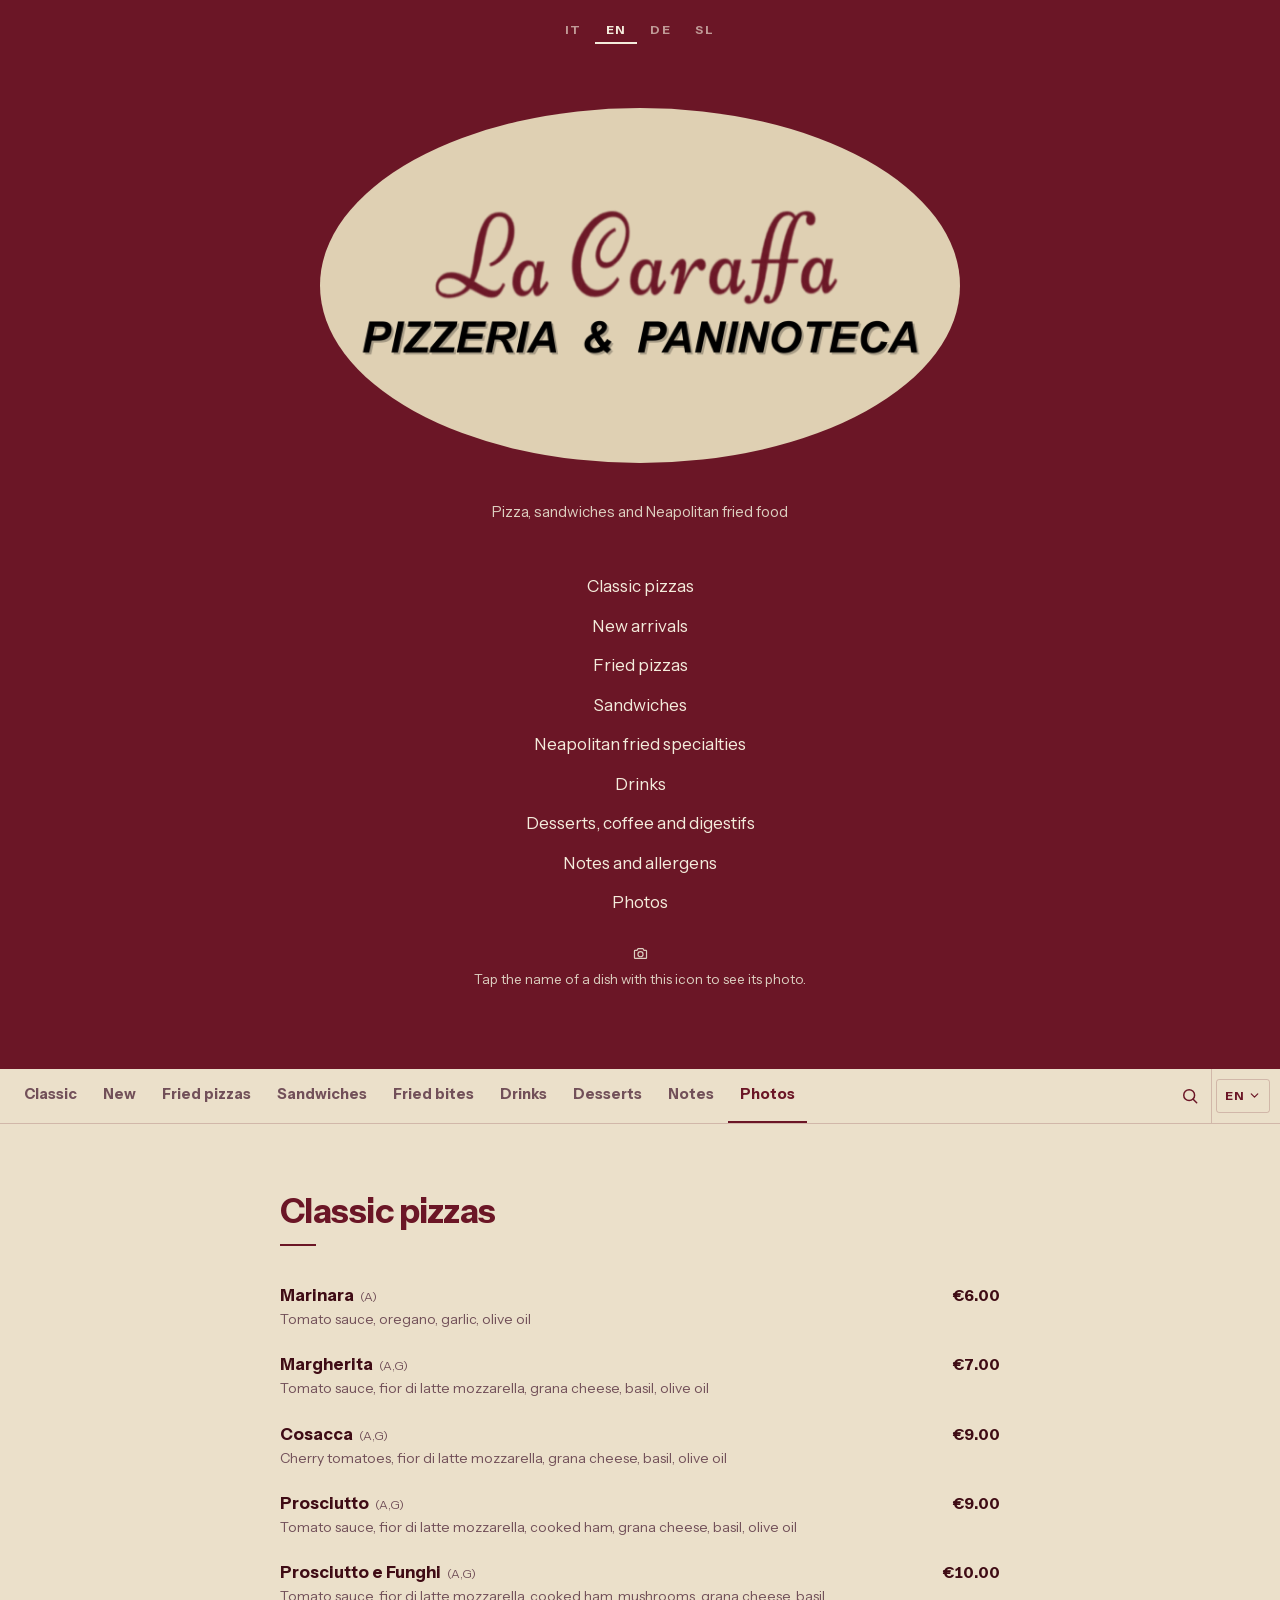
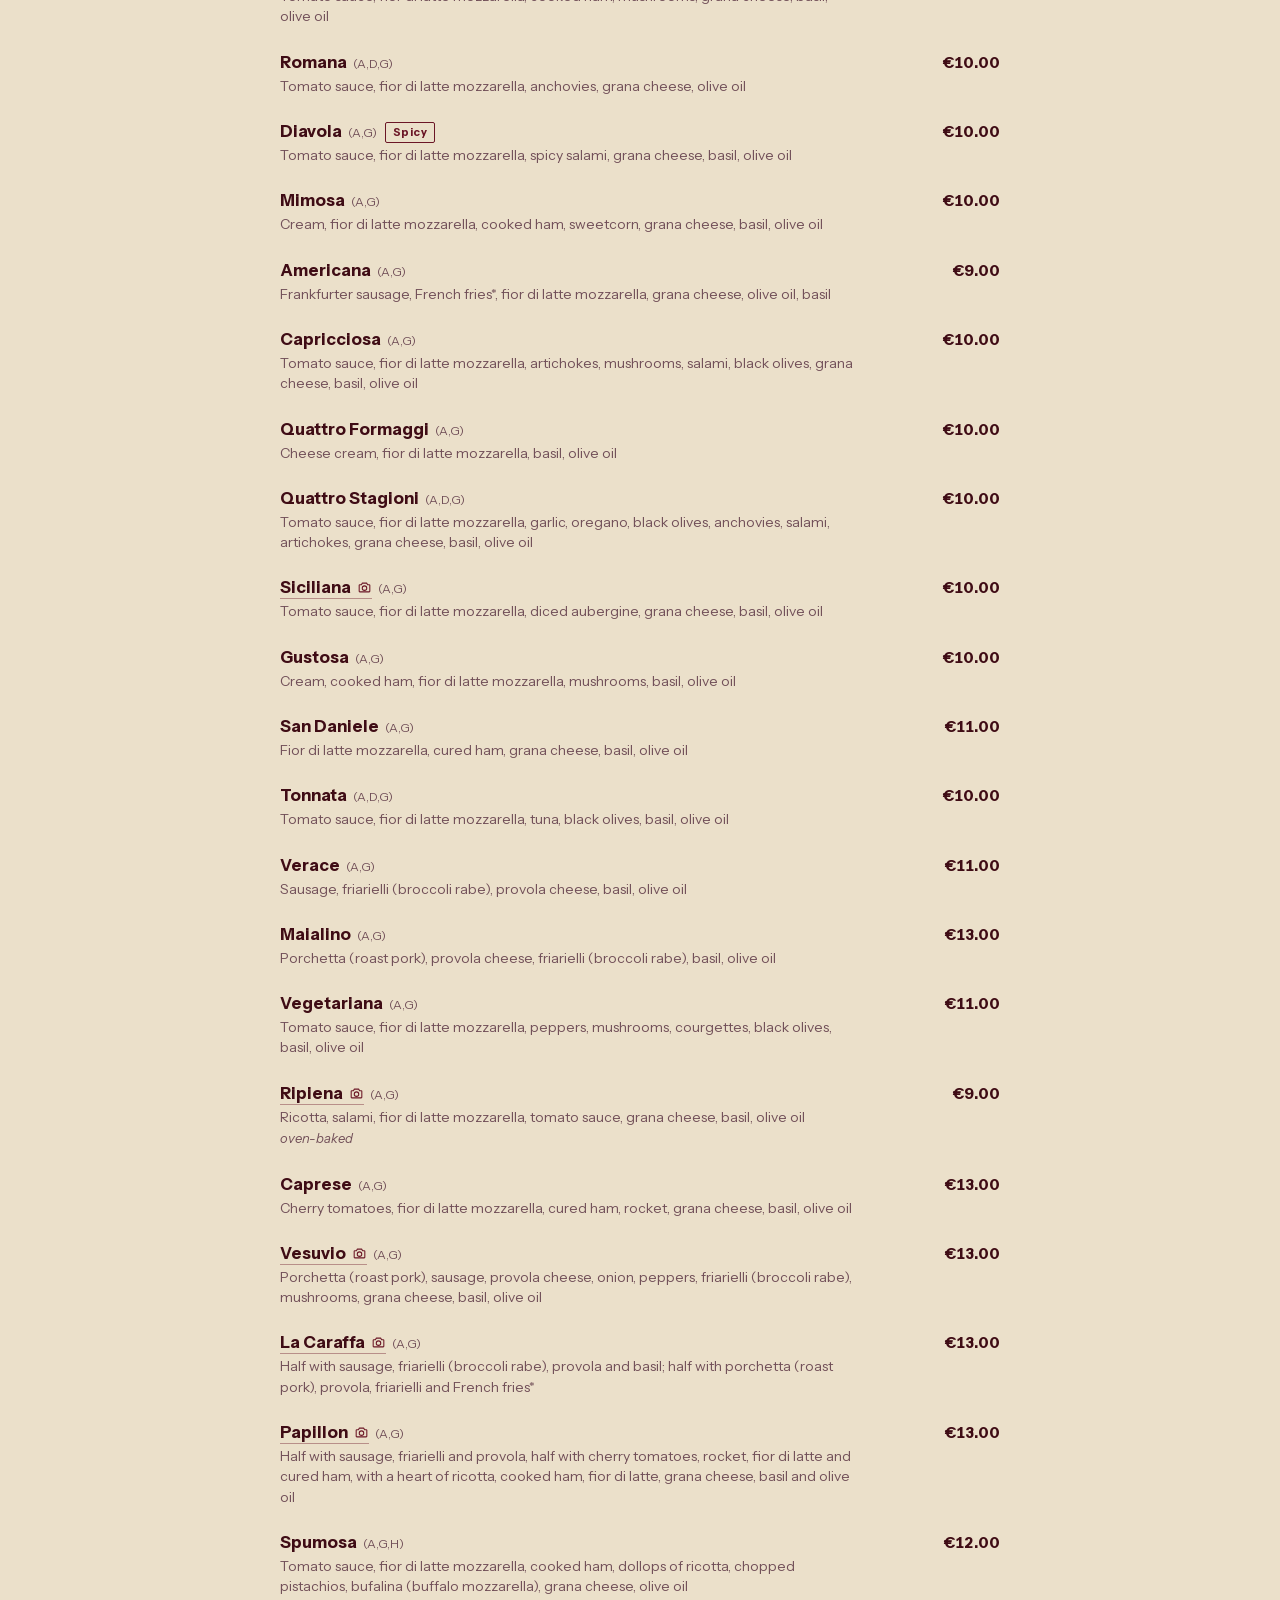
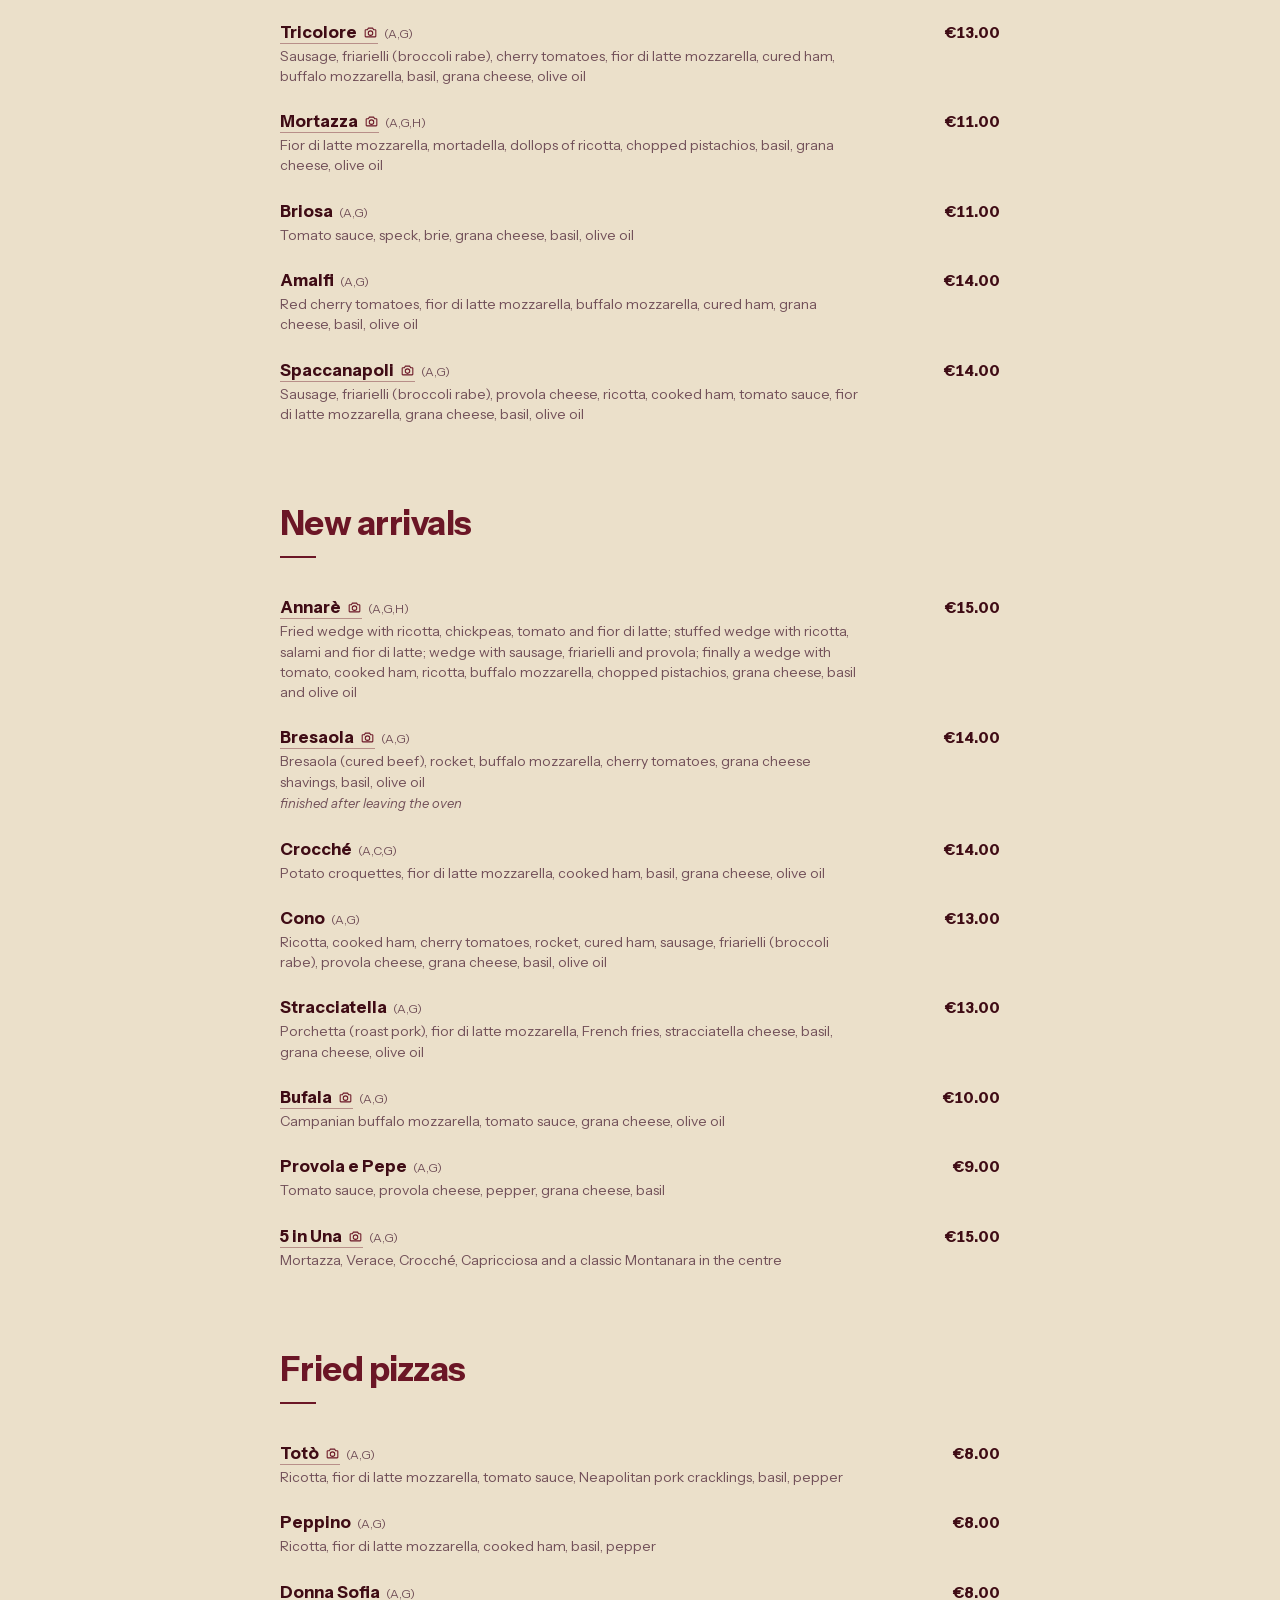
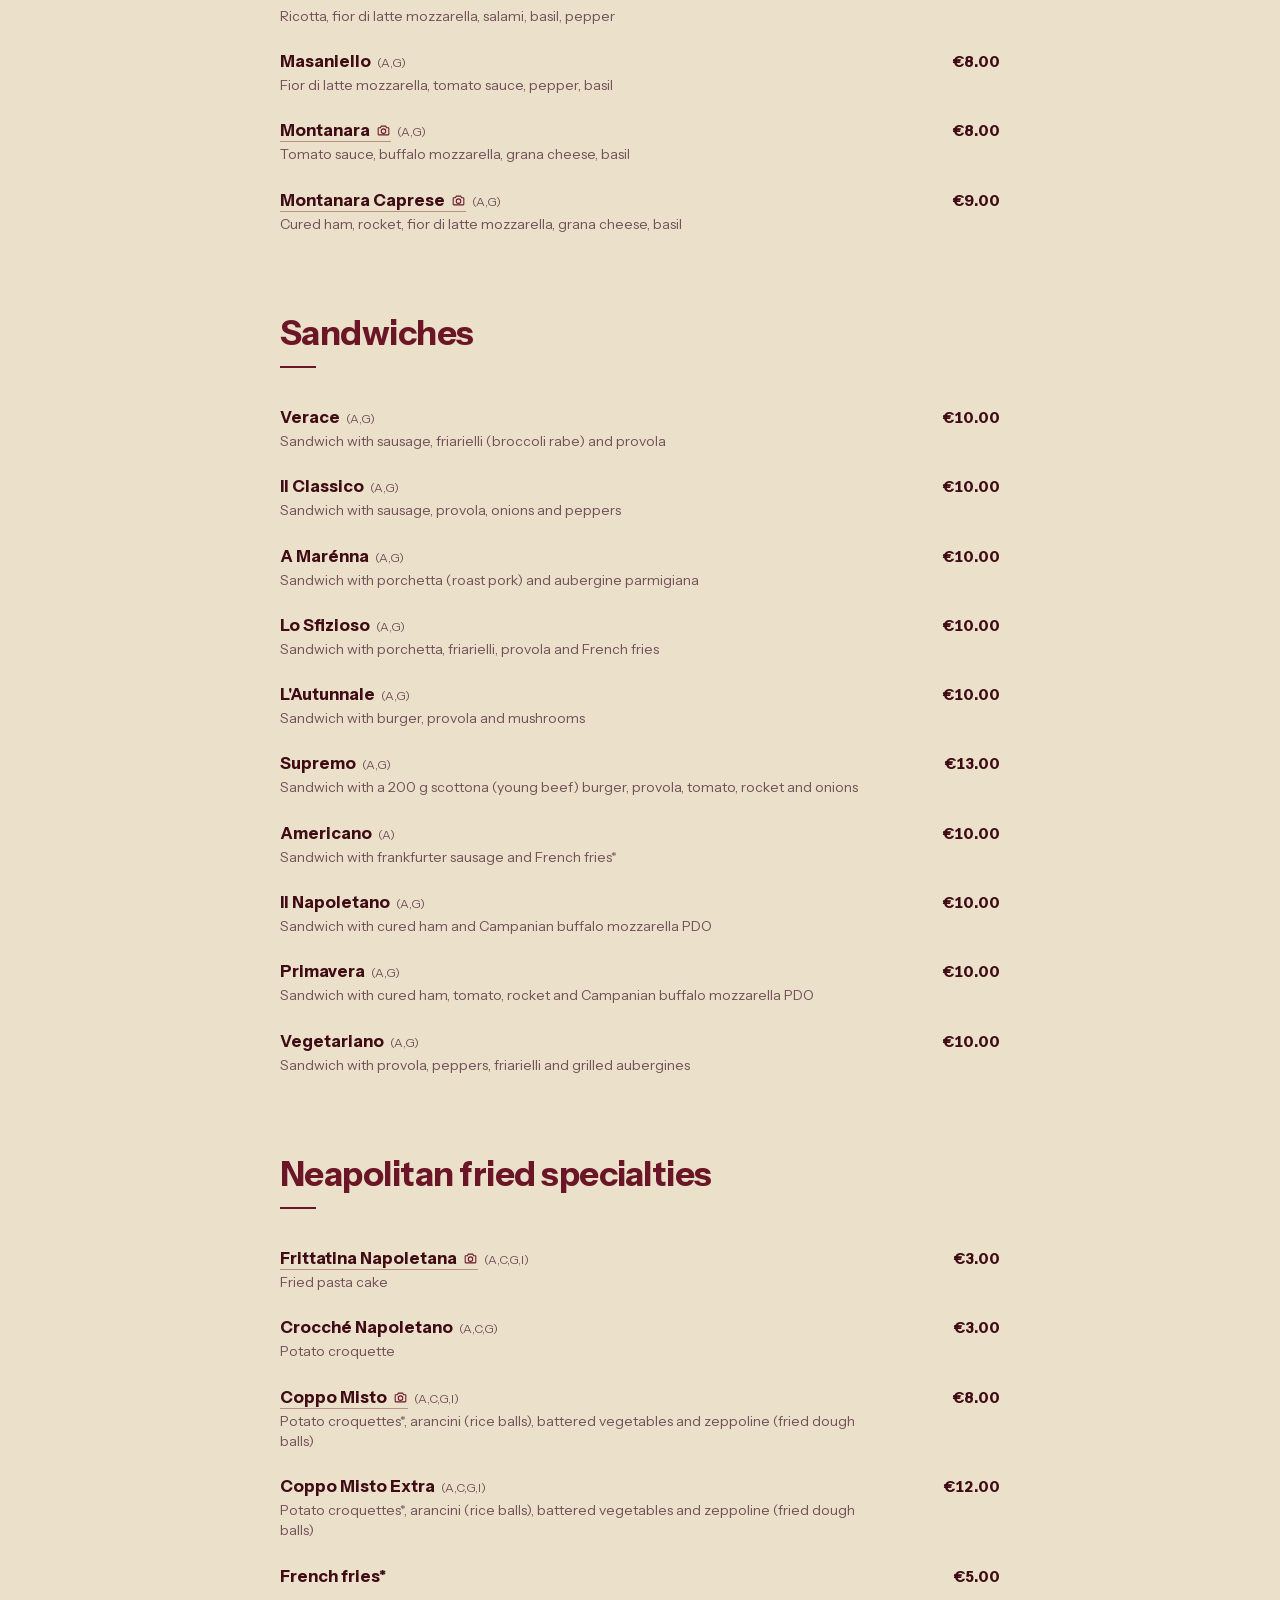
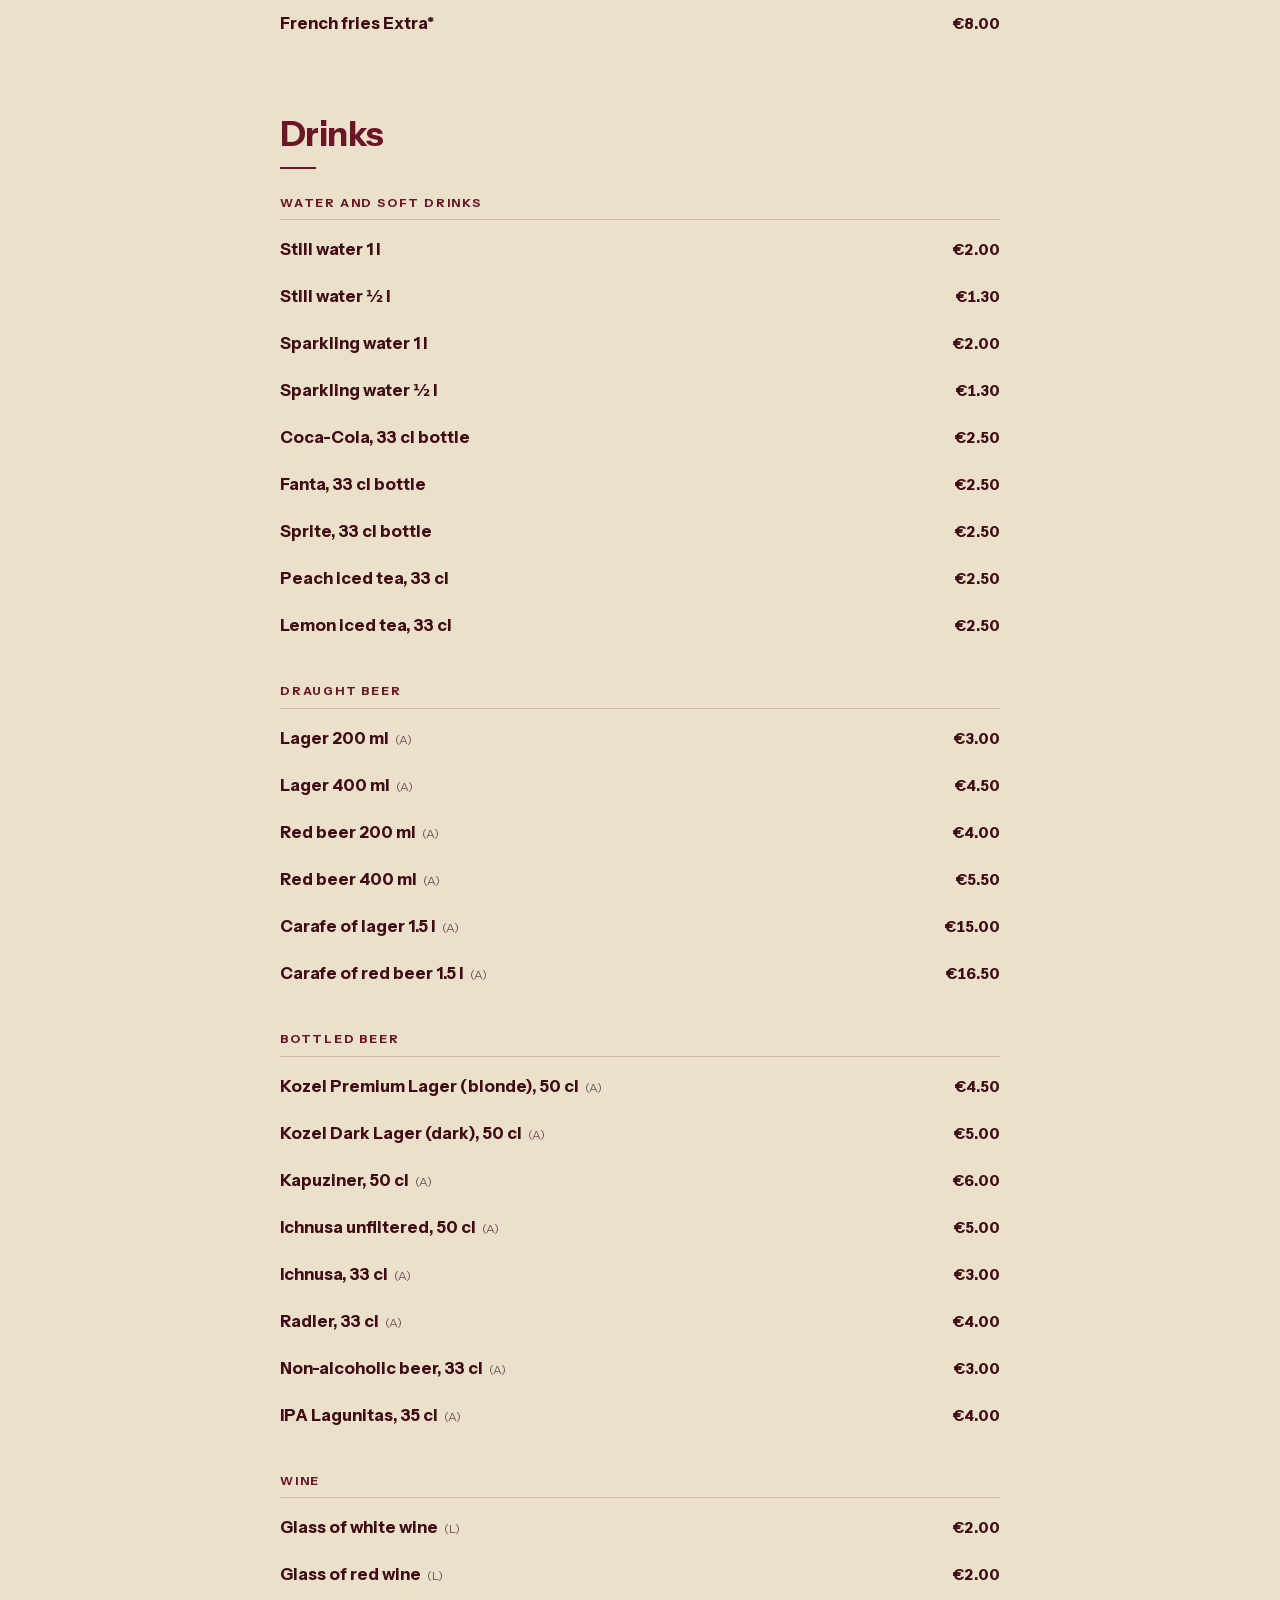
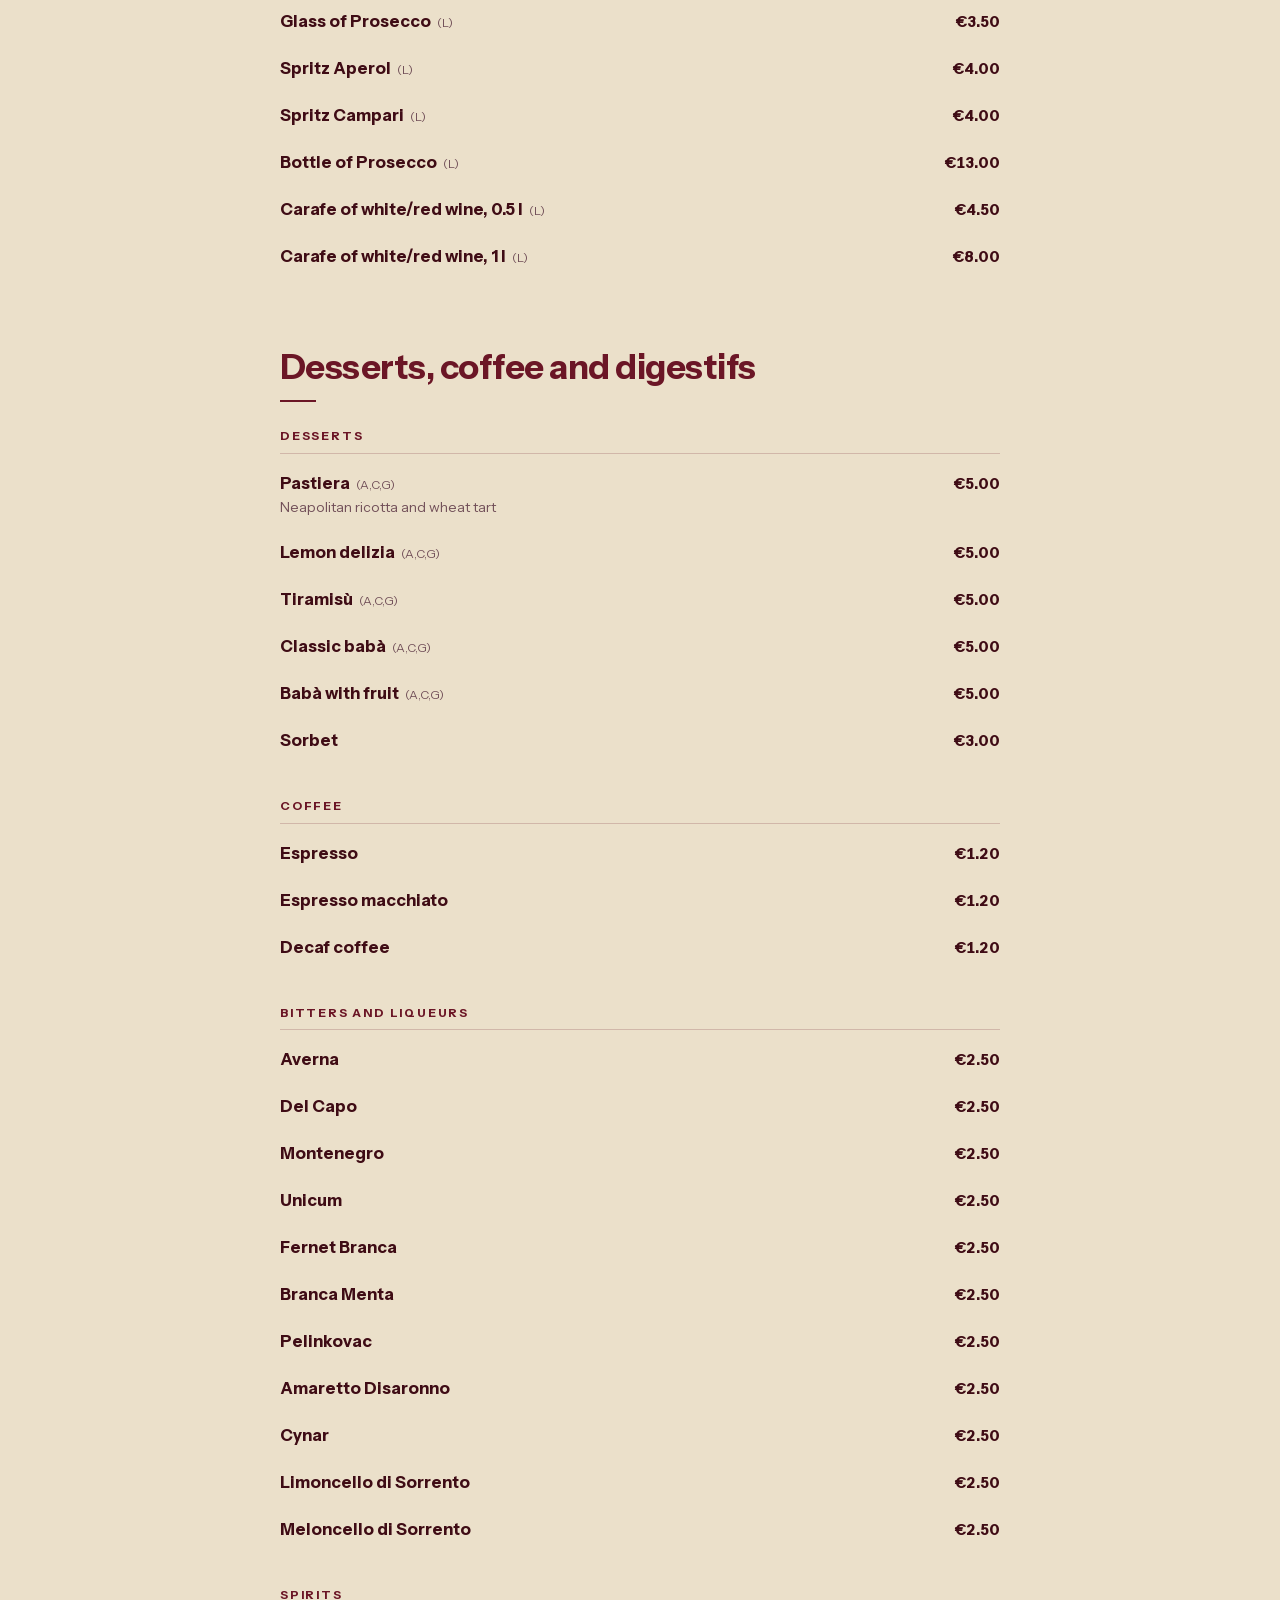
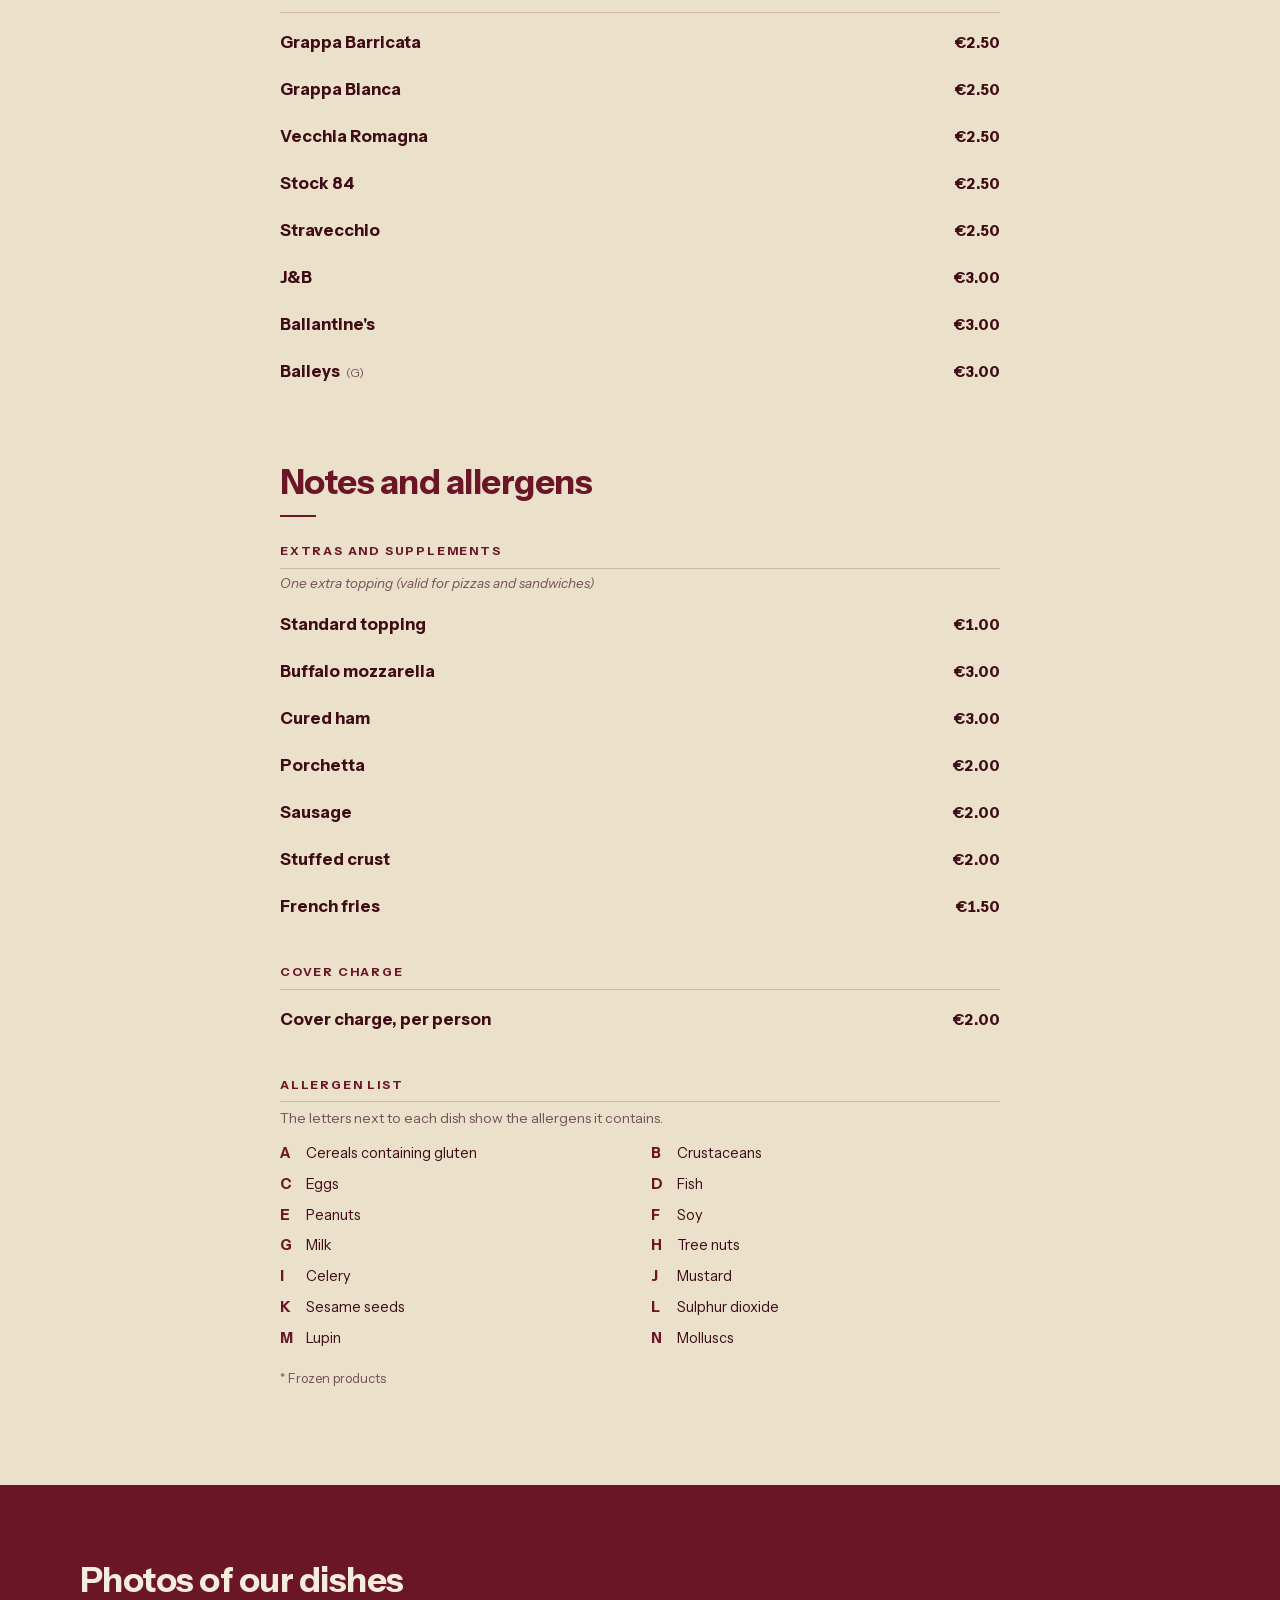
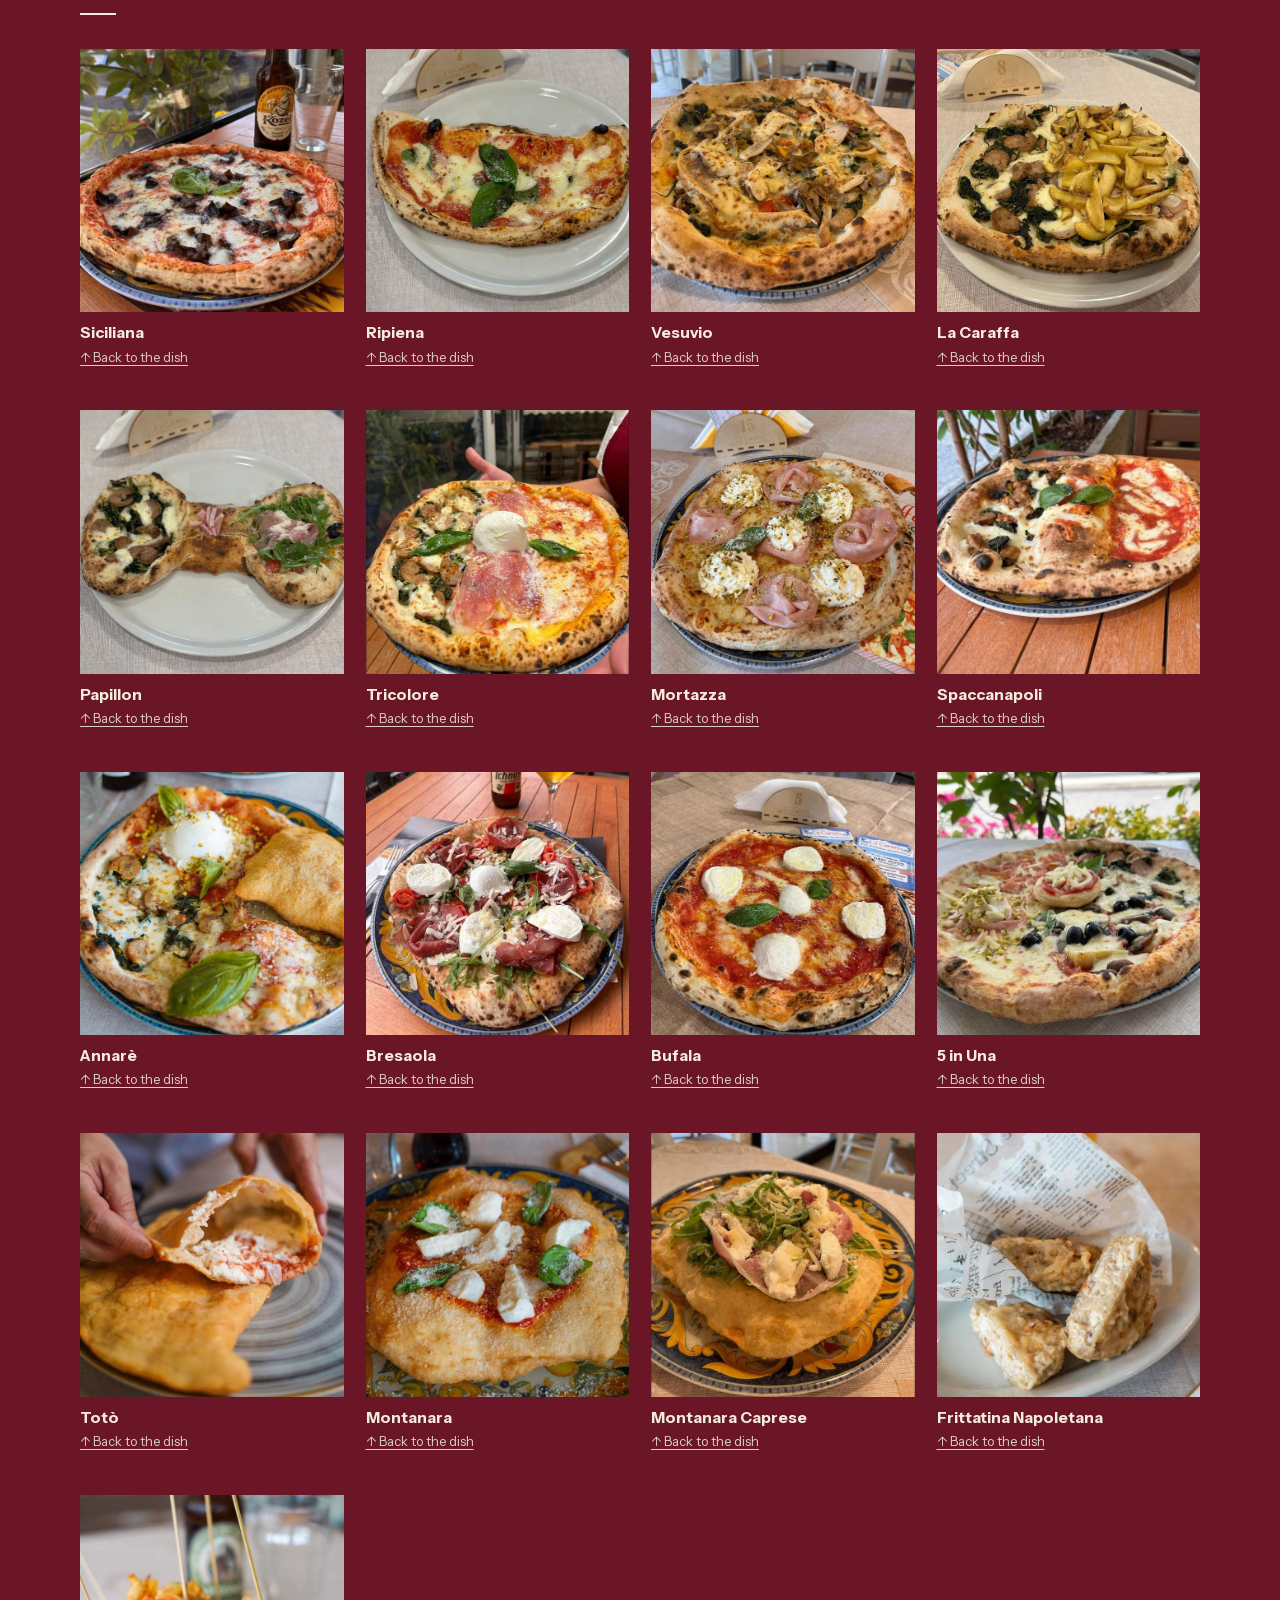
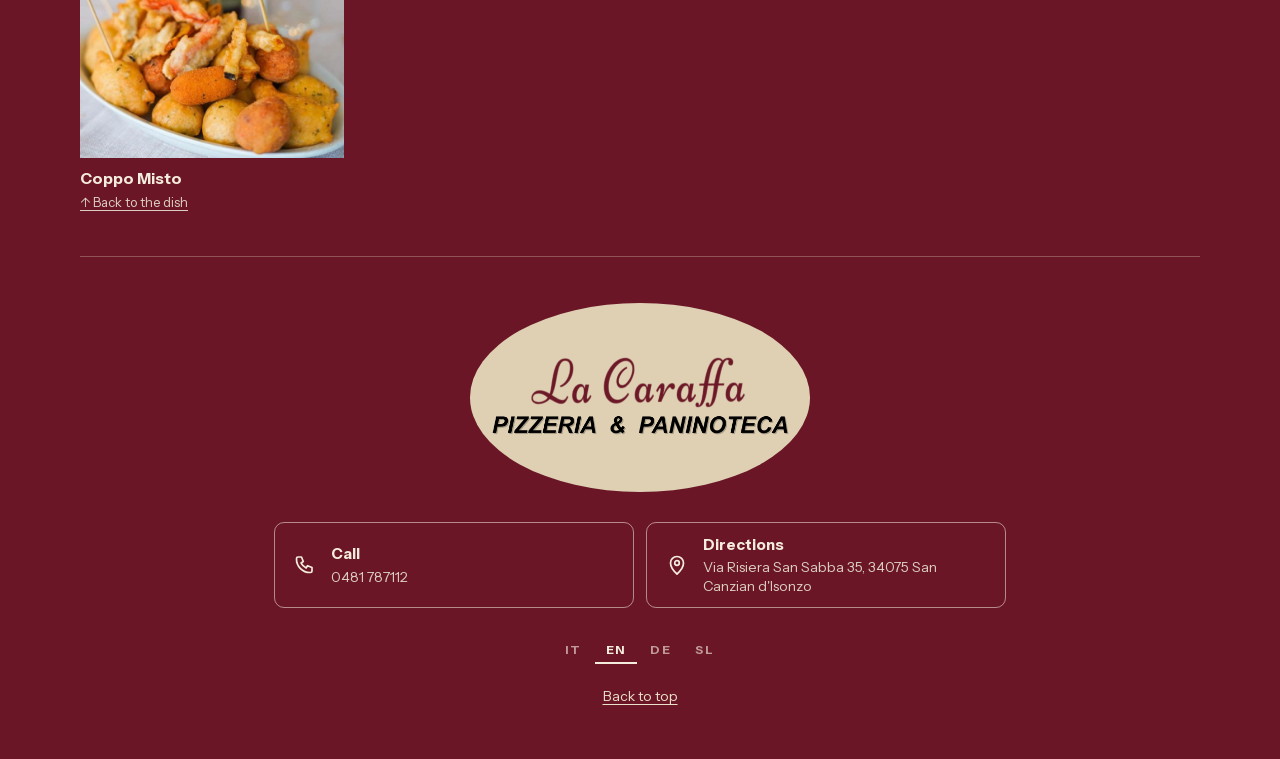
<file: index.html>
<!doctype html>
<html lang="it">
<head>
  <meta charset="utf-8">
  <meta name="viewport" content="width=device-width, initial-scale=1, viewport-fit=cover">
  <title>La Caraffa – Menù</title>
  <meta name="description" content="Il menù di La Caraffa, pizzeria e paninoteca.">
  <meta name="theme-color" content="#6B1626">
  <meta property="og:title" content="La Caraffa – Menù">
  <meta property="og:type" content="website">
  <link rel="icon" href="assets/img/favicon.png" type="image/png" sizes="64x64">
  <link rel="apple-touch-icon" href="assets/img/apple-touch-icon.png">
  <link rel="stylesheet" href="assets/menu.css">
</head>
<body>
  <a class="skip" href="#menu">Vai al menù</a>

  <header class="cover" id="top"></header>
  <nav class="catnav" id="catnav" aria-label="Menu"></nav>
  <main id="menu"></main>
  <section class="gallery" id="foto" hidden></section>
  <footer class="foot" id="foot"></footer>

  <dialog class="lightbox" id="lightbox" aria-label="Foto"></dialog>

  <noscript>
    <p style="padding:24px;font:18px system-ui">Per vedere il menù serve JavaScript. / Please enable JavaScript to view the menu.</p>
  </noscript>

  <script src="assets/menu.js"></script>
</body>
</html>
</file>
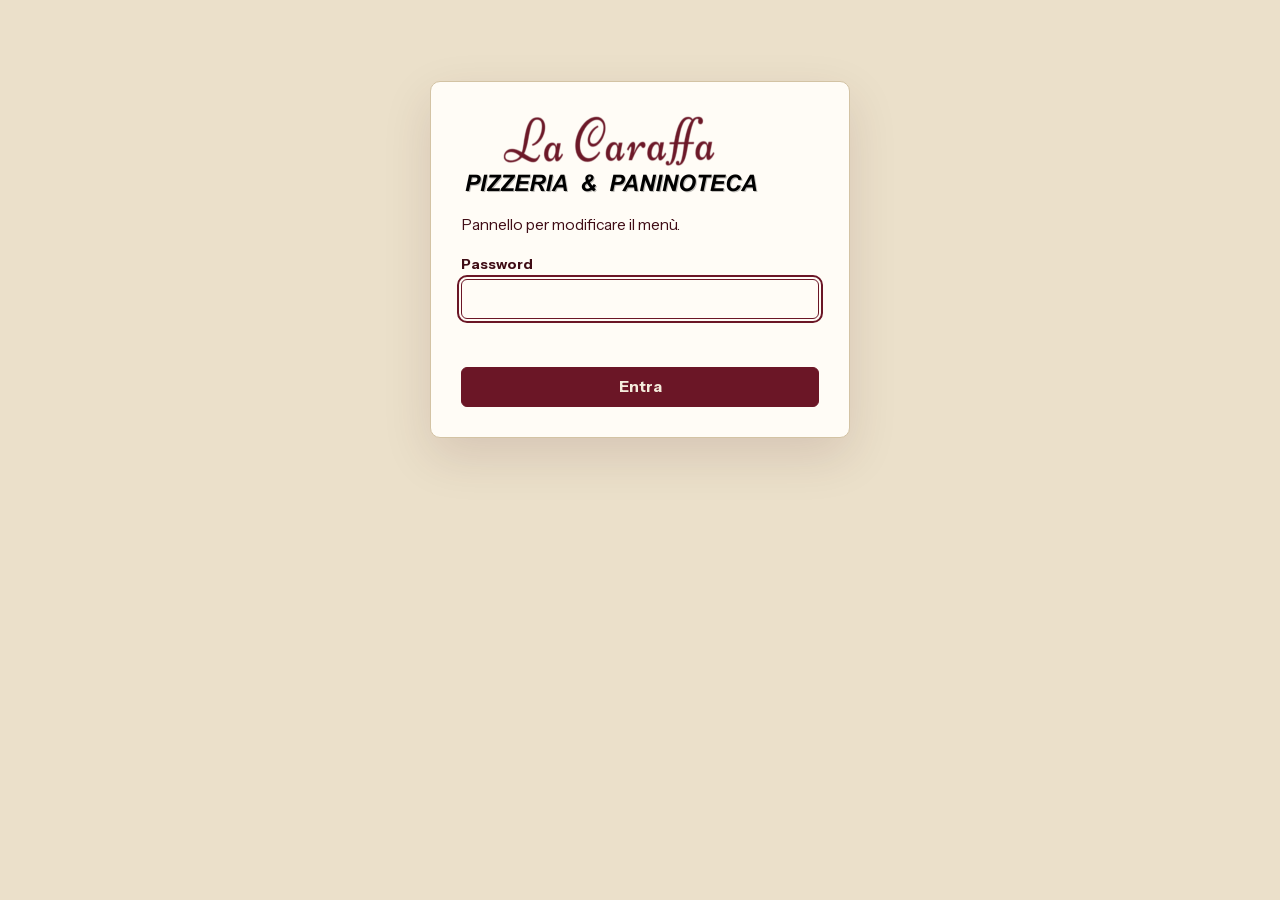
<file: admin/index.html>
<!doctype html>
<html lang="it">
<head>
  <meta charset="utf-8">
  <meta name="viewport" content="width=device-width, initial-scale=1">
  <meta name="robots" content="noindex, nofollow">
  <title>La Caraffa – Pannello del menù</title>
  <meta name="theme-color" content="#6B1626">
  <link rel="icon" href="../assets/img/favicon.png" type="image/png" sizes="64x64">
  <link rel="stylesheet" href="admin.css">
</head>
<body>
  <div id="app"><p class="boot">Caricamento…</p></div>
  <div id="toast" role="status" aria-live="polite"></div>
  <noscript>Per usare il pannello serve JavaScript.</noscript>
  <script src="gh.js"></script>
  <script src="admin.js"></script>
</body>
</html>
</file>
<file: assets/menu.css>
/* La Caraffa – menù digitale. Stile minimale, bordeaux e beige. */
@font-face{font-family:"Instrument Sans";src:url(fonts/instrument-sans-400.woff) format("woff");font-weight:400;font-style:normal;font-display:swap}
@font-face{font-family:"Instrument Sans";src:url(fonts/instrument-sans-400i.woff) format("woff");font-weight:400;font-style:italic;font-display:swap}
@font-face{font-family:"Instrument Sans";src:url(fonts/instrument-sans-700.woff) format("woff");font-weight:700;font-style:normal;font-display:swap}

:root{
  --beige:#EBE0CA;     /* fondo */
  --beige-2:#DFD0B3;   /* evidenziazioni e sfondi leggeri */
  --plate:#DFD0B3;     /* sfondo del riquadro del logo */
  --wine:#6B1626;      /* bordeaux */
  --wine-d:#3F0C15;    /* bordeaux scuro: testo */
  --muted:#725059;     /* testo secondario */
  --line:rgba(107,22,38,.2);
  --on-wine:#F4ECDC;
  --on-wine-2:#DCCFC0;
  --font:"Instrument Sans",system-ui,-apple-system,"Segoe UI",Roboto,"Helvetica Neue",Arial,sans-serif;
  --bar-h:54px;
  --col:720px;
  --gut:24px;
}
*,*::before,*::after{box-sizing:border-box}
html{scroll-padding-top:calc(var(--bar-h) + 14px);-webkit-text-size-adjust:100%;text-size-adjust:100%}
@media (prefers-reduced-motion:no-preference){html{scroll-behavior:smooth}}
body{margin:0;background:var(--beige);color:var(--wine-d);font:400 16px/1.5 var(--font);-webkit-font-smoothing:antialiased;text-rendering:optimizeLegibility}
[hidden]{display:none!important}
button{font:inherit;color:inherit;cursor:pointer}
a{color:inherit}
h1,h2,h3,p,ul{margin:0}
ul{padding:0;list-style:none}
:focus-visible{outline:2px solid var(--wine);outline-offset:3px;border-radius:2px}
.cover :focus-visible,.gallery :focus-visible,.foot :focus-visible,.lightbox :focus-visible{outline-color:var(--beige)}
svg{display:block}
.sr{position:absolute;width:1px;height:1px;margin:-1px;padding:0;overflow:hidden;clip:rect(0 0 0 0);white-space:nowrap;border:0}
.skip{position:absolute;left:-999px;top:8px;z-index:100;background:var(--beige);color:var(--wine);padding:8px 14px;font-weight:700}
.skip:focus{left:8px}

/* ---------- lingue ---------- */
.langs{display:flex;justify-content:center;gap:2px}
.langs button{background:none;border:0;border-bottom:2px solid transparent;padding:10px 11px 6px;font:700 12px/1 var(--font);letter-spacing:.14em;opacity:.62}
.langs button:hover{opacity:1}
.langs button[aria-pressed="true"]{opacity:1;border-bottom-color:currentColor}

/* ---------- copertina ---------- */
.cover{background:var(--wine);color:var(--on-wine);text-align:center;padding:14px var(--gut) 64px}
.cover .langs{margin-bottom:64px}
/* targa ovale (rapporto 1,803:1): il logo sta dentro con un po' d'aria; le percentuali vengono dalla misura reale del logo */
.brand-logo{position:relative;display:block;width:min(calc(100% + var(--gut)*2 - 20px),640px);aspect-ratio:1.803;margin:0 0 0 50%;transform:translateX(-50%);background:var(--plate);border-radius:50%}
.brand-logo img{position:absolute;left:5.36%;top:26.39%;width:89.29%;height:auto}
.tagline{margin:38px auto 0;max-width:32ch;font-size:15px;color:var(--on-wine-2)}
.toc{margin:44px 0 0;display:grid;gap:0;justify-items:center}
.toc a{display:inline-block;padding:7px 12px;font-size:17px;text-decoration:none}
.toc a:hover{text-decoration:underline;text-decoration-thickness:1px;text-underline-offset:6px}
.hint{display:flex;flex-direction:column;align-items:center;gap:8px;max-width:40ch;margin:22px auto 0;font-size:13.5px;line-height:1.4;color:var(--on-wine-2)}
.hint svg{flex:none;width:17px;height:17px}
.date{margin-top:36px;font-size:12.5px;color:var(--on-wine-2)}

/* ---------- barra delle categorie ---------- */
.catnav{position:sticky;top:0;z-index:30;background:var(--beige);border-bottom:1px solid var(--line)}
.bar{display:flex;align-items:stretch;height:54px}
.search-btn{flex:none;display:grid;place-items:center;width:42px;padding:0;background:none;border:0;color:var(--wine)}
.search-btn svg{width:20px;height:20px}
.search-btn[aria-expanded="true"]{background:var(--beige-2)}
.searchrow{display:flex;align-items:center;gap:10px;max-width:calc(var(--col) + var(--gut)*2);margin:0 auto;padding:0 var(--gut) 12px}
.searchrow svg{flex:none;width:18px;height:18px;color:var(--muted)}
.searchrow input{flex:1;min-width:0;padding:9px 0;background:none;border:0;border-bottom:1px solid var(--wine);border-radius:0;color:var(--wine-d);font:400 16px/1.2 var(--font)}
.searchrow input:focus{outline:0;border-bottom-width:2px}
.searchrow input::-webkit-search-cancel-button,.searchrow input::-webkit-search-decoration{-webkit-appearance:none;appearance:none}
.searchrow input::placeholder{color:var(--muted)}
.catnav ul{flex:1;min-width:0;display:flex;gap:2px;padding:0 8px 0 12px;overflow-x:auto;scrollbar-width:none;overscroll-behavior-x:contain}
.catnav ul::-webkit-scrollbar{display:none}
.catnav ul{-webkit-mask-image:linear-gradient(to right,#000 calc(100% - 26px),transparent);mask-image:linear-gradient(to right,#000 calc(100% - 26px),transparent)}
.catnav li{flex:none}
.catnav a{display:flex;align-items:center;height:100%;padding:0 12px;border-bottom:2px solid transparent;color:var(--muted);font-size:14.5px;font-weight:700;text-decoration:none;white-space:nowrap}
.catnav a:hover{color:var(--wine)}
.catnav a[aria-current="true"]{color:var(--wine);border-bottom-color:var(--wine)}
.lang-wrap{position:relative;flex:none;display:flex;align-items:center;padding:0 10px 0 4px;border-left:1px solid var(--line)}
.lang-btn{display:flex;align-items:center;gap:4px;height:34px;padding:0 8px;background:none;border:1px solid var(--line);border-radius:3px;color:var(--wine);font:700 12px/1 var(--font);letter-spacing:.1em}
.lang-btn svg{width:13px;height:13px}
.lang-pop{position:absolute;right:10px;top:calc(100% - 4px);z-index:5;min-width:160px;padding:6px;background:var(--beige);border:1px solid var(--wine);box-shadow:0 10px 30px rgba(63,12,21,.18)}
.lang-pop button{display:block;width:100%;padding:10px 12px;background:none;border:0;text-align:left;font-size:15px}
.lang-pop button:hover{background:var(--beige-2)}
.lang-pop button[aria-pressed="true"]{font-weight:700;color:var(--wine)}

/* ---------- menù ---------- */
main{max-width:calc(var(--col) + var(--gut)*2);margin:0 auto;padding:0 var(--gut)}
.cat{padding-top:68px}
.cat-title{font:700 clamp(27px,6vw,34px)/1.15 var(--font);letter-spacing:-.015em;color:var(--wine)}
.cat-title::after{content:"";display:block;width:36px;height:2px;margin:13px 0 0;background:var(--wine)}
.cat-sub{margin-top:14px;color:var(--muted);font-size:14.5px}
.group{margin-top:34px}
.cat-title + .group,.cat-sub + .group{margin-top:26px}
.group-title{margin-bottom:6px;padding-bottom:9px;border-bottom:1px solid var(--line);font:700 12px/1.3 var(--font);letter-spacing:.15em;text-transform:uppercase;color:var(--wine)}
.group-sub{margin:-2px 0 8px;font-size:13.5px;font-style:italic;color:var(--muted)}

.dishes{margin-top:2px}
.dish{padding:11px 0 12px;border-radius:2px}
.dish-top{display:flex;align-items:baseline;gap:12px}
.nm{min-width:0;font-weight:700;font-size:16.5px;line-height:1.35}
.nm a{display:inline;color:inherit;text-decoration:none;border-bottom:1px solid rgba(107,22,38,.4);padding-bottom:1px}
.nm a:hover{color:var(--wine);border-bottom-color:var(--wine)}
.nm a svg{display:inline-block;vertical-align:-2px;width:15px;height:15px;margin-left:6px;color:var(--wine)}
.alg{margin-left:6px;font-size:12px;font-weight:400;color:var(--muted);white-space:nowrap}
.tag{display:inline-block;margin-left:8px;padding:1px 7px;border:1px solid var(--wine);border-radius:2px;font-size:11px;font-weight:700;line-height:1.5;letter-spacing:.04em;color:var(--wine);vertical-align:1px;white-space:nowrap}
.tag.out{border-color:var(--muted);color:var(--muted)}
.pr{flex:none;margin-left:auto;font-weight:700;font-size:16px;font-variant-numeric:tabular-nums;white-space:nowrap}
.desc{max-width:58ch;margin-top:2px;font-size:14px;line-height:1.45;color:var(--muted)}
.note{display:block;margin-top:2px;font-size:13px;font-style:italic;color:var(--muted)}
.dish.soldout .nm,.dish.soldout .pr,.dish.soldout .desc{opacity:.55}
.dish.soldout .pr{text-decoration:line-through}
.dish.hl{animation:flash 2.6s ease-out}
.shot.hl .shot-img{animation:ring 2.6s ease-out}
@keyframes flash{0%,35%{background:var(--beige-2);box-shadow:0 0 0 12px var(--beige-2)}100%{background:transparent;box-shadow:0 0 0 12px transparent}}
@keyframes ring{0%,35%{outline:2px solid var(--beige);outline-offset:6px}100%{outline:2px solid transparent;outline-offset:6px}}
@media (prefers-reduced-motion:reduce){.dish.hl{background:var(--beige-2);box-shadow:0 0 0 12px var(--beige-2);animation:none}.shot.hl .shot-img{outline:2px solid var(--beige);outline-offset:6px;animation:none}}

.alg-intro{margin-bottom:14px;font-size:14px;color:var(--muted)}
.alg-legend{display:grid;grid-template-columns:repeat(2,minmax(0,1fr));gap:9px 22px}
.alg-legend li{display:flex;gap:10px;align-items:baseline;font-size:14.5px}
.alg-legend b{flex:none;width:1.1em;color:var(--wine)}
.frozen{margin-top:20px;font-size:13px;color:var(--muted)}
.nores{padding:64px 0 24px;text-align:center;color:var(--muted)}

/* ---------- foto in fondo ---------- */
.gallery{margin-top:96px;padding:76px var(--gut) 0;background:var(--wine);color:var(--on-wine)}
.gallery-in{max-width:1120px;margin:0 auto}
.gallery h2{font:700 clamp(27px,6vw,34px)/1.15 var(--font);letter-spacing:-.015em}
.gallery h2::after{content:"";display:block;width:36px;height:2px;margin:13px 0 0;background:currentColor}
.shots{display:grid;grid-template-columns:repeat(2,minmax(0,1fr));gap:30px 12px;margin-top:34px}
@media (min-width:700px){.shots{grid-template-columns:repeat(3,minmax(0,1fr));gap:44px 22px}}
@media (min-width:1000px){.shots{grid-template-columns:repeat(4,minmax(0,1fr))}}
.shot-img{display:block;width:100%;aspect-ratio:1/1;padding:0;border:0;overflow:hidden;background:#52101e;cursor:zoom-in}
.shot-img img{display:block;width:100%;height:100%;object-fit:cover}
.shot figcaption{margin-top:11px;line-height:1.3}
.shot .shot-name{display:block;font-weight:700;font-size:15.5px}
.shot .back{display:inline-block;margin-top:5px;font-size:13px;color:var(--on-wine-2);text-underline-offset:3px}
.shot .back:hover{color:var(--beige)}

/* ---------- piè di pagina ---------- */
.foot{padding:56px var(--gut) 52px;background:var(--wine);color:var(--on-wine);text-align:center}
.gallery + .foot{margin-top:-1px;padding-top:45px}
.foot .brand-logo{width:min(100%,340px)}
.foot-in{max-width:1120px;margin:0 auto;padding-top:46px}
.gallery + .foot .foot-in{margin-top:0;border-top:1px solid rgba(244,236,220,.28)}
.foot p{margin-top:10px;font-size:14px;color:var(--on-wine-2)}
.contacts{display:flex;flex-wrap:wrap;justify-content:center;gap:12px;margin-top:30px}
.cbtn{flex:1 1 250px;max-width:360px;display:flex;align-items:center;gap:14px;min-height:60px;padding:11px 18px;border:1px solid rgba(244,236,220,.55);border-radius:10px;color:var(--on-wine);text-align:left;text-decoration:none;transition:background .15s}
.cbtn:hover{background:rgba(244,236,220,.12)}
.cbtn-i{flex:none;width:24px;height:24px;display:block}
.cbtn-i svg{display:block;width:100%;height:100%}
.cbtn-t{min-width:0}
.cbtn b{display:block;font-size:15px;font-weight:700}
.cbtn small{display:block;margin-top:2px;font-size:14px;line-height:1.35;color:var(--on-wine-2)}
.foot a{text-underline-offset:3px}
.foot .langs{margin-top:26px}
.totop{display:inline-block;margin-top:22px;font-size:14px;color:var(--beige)}
.totop-fab{position:fixed;right:16px;bottom:16px;z-index:25;display:grid;place-items:center;width:44px;height:44px;padding:0;background:var(--wine);color:var(--beige);border:1px solid var(--beige);border-radius:50%;opacity:0;transform:translateY(10px);pointer-events:none;transition:opacity .2s,transform .2s;box-shadow:0 2px 10px rgba(63,12,21,.3)}
.totop-fab.on{opacity:1;transform:none;pointer-events:auto}
.totop-fab svg{width:18px;height:18px}

/* ---------- foto ingrandita ---------- */
.lightbox{width:100vw;max-width:none;height:100dvh;max-height:none;margin:0;padding:0;border:0;background:#2d0710;color:var(--beige)}
.lightbox::backdrop{background:rgba(48,8,16,.96)}
.lightbox[open]{display:block}
.lb-stage{position:relative;display:grid;grid-template-rows:minmax(0,1fr);grid-template-columns:minmax(0,1fr);place-items:center;width:100%;height:calc(100dvh - 196px);padding:62px 56px 0}
.lb-stage img{max-width:100%;max-height:100%;min-height:0;object-fit:contain;border:1px solid rgba(244,236,220,.5)}
.lb-count{position:absolute;left:18px;top:20px;font-size:13px;letter-spacing:.08em;color:var(--on-wine-2)}
.lb-btn{position:absolute;display:grid;place-items:center;width:44px;height:44px;padding:0;background:rgba(48,8,16,.6);color:var(--beige);border:1px solid rgba(244,236,220,.55);border-radius:50%}
.lb-btn:hover{background:var(--beige);color:var(--wine)}
.lb-btn svg{width:18px;height:18px}
.lb-close{right:14px;top:12px}
.lb-prev{left:8px;top:50%;margin-top:-10px}
.lb-next{right:8px;top:50%;margin-top:-10px}
.lb-cap{max-width:560px;margin:0 auto;padding:16px 24px 0;text-align:center}
.lb-cap h2{font:700 22px/1.2 var(--font)}
.lb-cap .price{display:block;margin-top:3px;font-size:15px;color:var(--on-wine-2)}
.lb-cap p{margin-top:6px;font-size:14px;color:var(--on-wine-2)}
.lb-cap a{display:inline-block;margin-top:10px;font-size:14px;color:var(--beige);text-underline-offset:3px}
@media (max-width:560px){.lb-stage{padding:60px 8px 0}.lb-prev,.lb-next{top:auto;bottom:-52px;margin:0}.lb-prev{left:calc(50% - 56px)}.lb-next{right:calc(50% - 56px)}.lb-cap{padding-top:64px;padding-bottom:max(16px,env(safe-area-inset-bottom,0px))}.lb-stage{height:calc(100dvh - 272px)}.lb-cap p{display:-webkit-box;-webkit-line-clamp:3;-webkit-box-orient:vertical;overflow:hidden}}
@media (max-width:560px) and (max-height:720px){.lb-stage{height:calc(100dvh - 200px)}.lb-cap p{display:none}}

/* ---------- schermi larghi ---------- */
@media (min-width:900px){
  :root{--gut:40px}
  .cover{padding-bottom:80px}
  .alg-legend{grid-template-columns:repeat(2,minmax(0,1fr))}
}

/* ---------- stampa ---------- */
@media print{
  :root{--bar-h:0px}
  body{background:#fff;color:#000}
  .catnav,.hint,.langs,.totop-fab,.totop,.lightbox{display:none!important}
  .cover,.gallery,.foot{background:#fff;color:#000;padding-top:0;padding-bottom:12px}
  .cover .tagline,.cover .date,.foot p{color:#333}
  .brand-logo{background:none}
  .cbtn{border-color:#999;color:#000}
  .cbtn small{color:#333}
  .toc{display:none}
  .gallery{display:none}
  .dish{break-inside:avoid}
  .cat{padding-top:32px;break-inside:auto}
  .nm a{border:0}
  .nm a svg{display:none}
}
</file>
<file: admin/admin.css>
/* Pannello del menù – La Caraffa */
@font-face{font-family:"Instrument Sans";src:url(../assets/fonts/instrument-sans-400.woff) format("woff");font-weight:400;font-style:normal;font-display:swap}
@font-face{font-family:"Instrument Sans";src:url(../assets/fonts/instrument-sans-400i.woff) format("woff");font-weight:400;font-style:italic;font-display:swap}
@font-face{font-family:"Instrument Sans";src:url(../assets/fonts/instrument-sans-700.woff) format("woff");font-weight:700;font-style:normal;font-display:swap}
:root{--blue:#6B1626;--blue-d:#4F0F1C;--ink:#3F0C15;--bg:#EBE0CA;--line:#D3C3A4;--muted:#725059;--tomato:#6B1626;--sun:#DFD0B3;--ok:#17A25A;--warn:#B45309;
  --font-d:"Instrument Sans",system-ui,sans-serif;--font-b:"Instrument Sans",system-ui,-apple-system,"Segoe UI",Roboto,sans-serif}
*,*::before,*::after{box-sizing:border-box}
body{margin:0;background:var(--bg);color:var(--ink);font:400 15.5px/1.45 var(--font-b)}
[hidden]{display:none!important}
button,input,select,textarea{font:inherit;color:inherit}
button{cursor:pointer}
:focus-visible{outline:2px solid var(--blue);outline-offset:2px}
.top :focus-visible{outline-color:#F4ECDC}
.boot{padding:40px;text-align:center}
h1,h2,h3,h4{margin:0;line-height:1.15}
small,.muted{color:var(--muted)}

/* barra in alto */
.top{position:sticky;top:0;z-index:40;display:flex;align-items:center;gap:12px;flex-wrap:wrap;padding:10px 18px;background:var(--blue);color:#F4ECDC}
.brand{font:700 24px/1 var(--font-d);letter-spacing:-.02em;color:#F4ECDC;margin-right:auto;white-space:nowrap}
.brand small{display:block;font:400 12.5px/1.2 var(--font-b);letter-spacing:.02em;color:#DCCFC0;margin-top:3px}
.status{font-weight:700;font-size:14px}
.status.dirty{color:#F4ECDC;background:rgba(244,236,220,.16);padding:3px 10px;border-radius:999px}
.tabs{display:flex;gap:6px;overflow-x:auto;padding:12px 18px 0;max-width:1280px;margin:0 auto;scrollbar-width:none}
.tabs button{flex:none;border:1px solid transparent;border-bottom:0;border-radius:8px 8px 0 0;background:transparent;padding:9px 16px;font-weight:700;color:var(--muted)}
.tabs button[aria-selected="true"]{background:#FFFCF6;color:var(--ink);border-color:var(--line)}
main{max-width:1280px;margin:0 auto;padding:0 18px 90px}
.panel{background:#FFFCF6;border:1px solid var(--line);border-radius:0 10px 10px 10px;padding:20px}
@media (max-width:640px){.panel{padding:14px;border-radius:0 12px 12px 12px}.tabs,main{padding-left:10px;padding-right:10px}}

/* pulsanti */
.btn{display:inline-flex;align-items:center;justify-content:center;gap:6px;min-height:40px;padding:6px 16px;border:1px solid var(--ink);border-radius:6px;background:#FFFCF6;color:var(--ink);font-weight:700;text-decoration:none;white-space:nowrap}
.btn:hover{background:#F7F0E3}
.btn.primary{background:var(--blue);border-color:var(--blue);color:#F4ECDC}
.btn.primary:hover{background:#8A2036;border-color:#8A2036}
.btn.primary:disabled{background:#E3D8C3;border-color:#D0C2A8;color:#9A8576;cursor:not-allowed}
.btn.blue{background:var(--blue);color:#FFFCF6}
.btn.ghost{border-color:var(--line)}
.btn.danger{color:#B42318;border-color:#E9B1AB}
.btn.small{min-height:32px;padding:3px 12px;font-size:14px}
.btn.icon{min-width:36px;padding:3px 8px}
.btn:disabled{opacity:.45;cursor:not-allowed}
.top .btn{border-color:rgba(244,236,220,.7);background:transparent;color:#F4ECDC}
.top .btn:hover{background:rgba(244,236,220,.14)}
.top .btn.primary{background:#F4ECDC;color:var(--blue);border-color:#F4ECDC}
.top .btn.primary:disabled{background:transparent;color:rgba(244,236,220,.55);border-color:rgba(244,236,220,.3)}

/* moduli */
label.f{display:block;font-weight:700;font-size:14px}
label.f>span.l{display:block;margin-bottom:4px}
.in,select.in,textarea.in{width:100%;min-height:40px;padding:7px 12px;border:1px solid #C4B08C;border-radius:6px;background:#FFFCF6}
.in:focus{border-color:var(--blue)}
textarea.in{min-height:84px;resize:vertical}
.row{display:flex;gap:12px;flex-wrap:wrap;align-items:flex-end}
.row>*{flex:1 1 180px}
.grid4{display:grid;grid-template-columns:repeat(auto-fit,minmax(220px,1fr));gap:10px}
.ml{display:grid;gap:8px}
.ml .lng{display:grid;grid-template-columns:34px 1fr;gap:8px;align-items:start}
.ml .lng b{display:grid;place-items:center;height:40px;border-radius:8px;background:#E2D5BA;font-size:13px}
.ml.cols{grid-template-columns:repeat(2,minmax(0,1fr))}
@media (max-width:640px){.ml.cols{grid-template-columns:1fr}}
fieldset{border:1px solid var(--line);border-radius:8px;padding:12px 14px 14px;margin:0 0 16px;min-width:0}
legend{padding:0 8px;font-weight:700}
.hint{margin:4px 0 0;font-size:13.5px;color:var(--muted)}
.sec{margin:0 0 20px}
.sec>h2{font:700 20px/1.1 var(--font-d);letter-spacing:-.01em;margin-bottom:12px}
.help{padding:10px 14px;margin:0 0 16px;background:#E4D5B6;border:1px solid #CDB98F;border-radius:8px;font-size:14.5px}
.banner{padding:12px 16px;margin:12px 0;border-radius:12px;font-weight:700}
.banner.warn{background:#FFF1E0;border:2px solid #F3B76B;color:#7A3E00}
.banner.err{background:#FDE7E4;border:2px solid #F0A59C;color:#8A1C12}

/* piatti */
.menu-layout{display:grid;grid-template-columns:250px 1fr;gap:20px;align-items:start}
@media (max-width:880px){.menu-layout{grid-template-columns:1fr}}
.cats{display:grid;gap:6px;position:sticky;top:78px}
@media (max-width:880px){.cats{position:static;display:flex;overflow-x:auto;padding-bottom:6px}.cats>*{flex:none}.catbtn{width:auto;white-space:nowrap}}
.catbtn{display:flex;align-items:center;gap:10px;width:100%;text-align:left;padding:9px 12px;border:1px solid var(--line);border-radius:6px;background:#FFFCF6;font-weight:700}
.catbtn[aria-current="true"]{border-color:var(--blue);background:var(--blue);color:#F4ECDC}
.catbtn[aria-current="true"] small{color:#DCCFC0}
.catbtn small{margin-left:auto;font-weight:400}
.group{border:1px solid var(--line);border-radius:8px;margin:0 0 18px;overflow:hidden}
.group>header{display:flex;align-items:center;gap:8px;flex-wrap:wrap;padding:10px 14px;background:#F7F0E3;border-bottom:2px solid var(--line)}
.group>header h3{font-size:17px;margin-right:auto}
.items{margin:0;padding:0;list-style:none}
.item{display:grid;grid-template-columns:46px minmax(0,1fr) auto;gap:6px 12px;align-items:center;padding:10px 14px;border-bottom:1px solid #E8DCC6}
.item:last-child{border-bottom:0}
.item.off{opacity:.55}
.thumb{width:44px;height:44px;border-radius:4px;border:1px solid var(--line);background:#E2D5BA;overflow:hidden;display:grid;place-items:center;color:var(--muted);font-size:12px}
.thumb img{width:100%;height:100%;object-fit:cover}
.item .nm{font-weight:700;min-width:0}
.item .nm small{display:block;font-weight:400;white-space:nowrap;overflow:hidden;text-overflow:ellipsis}
.item .ctl{display:flex;align-items:center;gap:6px;flex-wrap:wrap;justify-content:flex-end}
.price-in{width:92px;min-height:34px;padding:3px 8px;text-align:right}
.chip{display:inline-block;padding:1px 9px;border-radius:4px;font-size:12.5px;font-weight:700;background:#E2D5BA;white-space:nowrap}
.chip.warn{background:#FFE9C7;color:#7A3E00}
.chip.off{background:#E6DCCB}
.chip.out{background:var(--ink);color:#FFFCF6}
@media (max-width:640px){.item{grid-template-columns:40px 1fr}.item .ctl{grid-column:1/-1;justify-content:flex-start}}
.tick{display:inline-flex;align-items:center;gap:6px;font-size:14px;font-weight:700;white-space:nowrap}
.tick input{width:18px;height:18px;accent-color:var(--blue)}
.sresults{margin:8px 0 0;padding:0;list-style:none;border:1px solid var(--line);border-radius:8px;overflow:hidden}
.sresults button{display:flex;width:100%;gap:10px;align-items:center;text-align:left;padding:8px 12px;border:0;border-bottom:1px solid #E8DCC6;background:#FFFCF6}
.sresults button:hover{background:#F7F0E3}

/* ingredienti, foto, tabelle */
.table{width:100%;border-collapse:collapse}
.table th{text-align:left;font-size:13px;color:var(--muted);padding:6px 6px}
.table td{padding:5px 6px;vertical-align:middle;border-top:1px solid #E8DCC6}
.table .in{min-height:34px;padding:3px 8px}
.tablewrap{overflow-x:auto}
.mediagrid{display:grid;grid-template-columns:repeat(auto-fill,minmax(150px,1fr));gap:14px}
.mcard{border:1px solid var(--line);border-radius:8px;padding:8px;background:#FFFCF6;text-align:center}
.mcard .sq{width:100%;height:auto;aspect-ratio:1;margin:0 auto 8px}
.mcard.pick{cursor:pointer;padding:6px;background:#FFFCF6}
.mcard.pick:hover{border-color:var(--blue)}
.mcard small{display:block;word-break:break-all}
.drop{display:grid;place-items:center;gap:6px;padding:20px;border:2px dashed #C4B08C;border-radius:10px;text-align:center;margin-bottom:16px}
.drop.over{border-color:var(--blue);background:#F7F0E3}

/* anteprima quadrata (come nella galleria del menù) */
.sq{position:relative;flex:none;width:96px;height:96px;overflow:hidden;border:1px solid var(--line);background:#E2D5BA}
.sq img{display:block;width:100%;height:100%;object-fit:cover}
.photoedit{display:grid;grid-template-columns:auto 1fr auto;gap:14px;align-items:center;padding:10px;border:1px solid var(--line);border-radius:8px;margin-bottom:10px}
.photoedit .sliders{display:grid;gap:4px;min-width:0}
.photoedit label{display:grid;grid-template-columns:116px 1fr;gap:8px;align-items:center;font-size:13.5px;font-weight:700}
.photoedit input[type=range]{width:100%;accent-color:var(--blue)}
.photoedit .pe-btns{display:grid;grid-template-columns:repeat(3,auto);gap:6px;align-content:center}
@media (min-width:561px){.photoedit .pe-btns{grid-template-columns:auto;justify-items:stretch}}
@media (max-width:560px){.photoedit{grid-template-columns:auto 1fr}.photoedit>:last-child{grid-column:1/-1}}

/* ingredienti nel piatto */
.chips{display:flex;flex-wrap:wrap;gap:6px;margin:6px 0 10px}
.ichip{display:inline-flex;align-items:center;gap:2px;padding:2px 4px 2px 12px;border:1px solid var(--ink);border-radius:6px;background:#FFFCF6;font-weight:700;font-size:14px}
.ichip button{border:0;background:transparent;width:24px;height:24px;border-radius:50%;font-size:15px;line-height:1;padding:0}
.ichip button:hover{background:#E2D5BA}
.preview{padding:10px 12px;background:#F7F0E3;border-radius:10px;font-size:14px}
.preview p{margin:2px 0}
.preview b{display:inline-block;min-width:26px}
.algs{display:grid;grid-template-columns:repeat(auto-fill,minmax(210px,1fr));gap:6px}
.algs label{display:flex;align-items:center;gap:8px;padding:6px 10px;border:2px solid var(--line);border-radius:10px;font-size:14px;font-weight:700}
.algs label:has(input:checked){border-color:var(--ink);background:#E4D5B6}
.algs input{width:18px;height:18px;accent-color:var(--blue)}

/* finestre */
dialog{border:1px solid var(--ink);border-radius:10px;padding:0;max-width:min(860px,96vw);width:100%;max-height:92vh;background:#FFFCF6;color:var(--ink);box-shadow:0 18px 50px rgba(63,12,21,.3)}
dialog::backdrop{background:rgba(48,8,16,.6)}
dialog[open]{display:flex;flex-direction:column}
.dlg-h{display:flex;align-items:center;gap:10px;padding:14px 18px;border-bottom:1px solid var(--line)}
.dlg-h h2{font:700 20px/1.1 var(--font-d);letter-spacing:-.01em;margin-right:auto}
.dlg-b{padding:18px;overflow:auto;flex:1}
.dlg-f{display:flex;gap:10px;flex-wrap:wrap;justify-content:flex-end;padding:12px 18px;border-top:1px solid var(--line);background:#FBF6EC}
.dlg-f .spacer{margin-right:auto}
.dlg-sm{max-width:min(460px,96vw)}

/* accesso */
.login{max-width:420px;margin:9vh auto;padding:30px;background:#FFFCF6;border:1px solid var(--line);border-radius:10px;box-shadow:0 18px 50px rgba(63,12,21,.12)}
.login .brand{font-size:34px;margin:0 0 6px;color:var(--blue)}
.login form{display:grid;gap:14px;margin-top:18px}
.err{color:#B42318;font-weight:700;min-height:1.3em;margin:0}

#toast{position:fixed;left:50%;bottom:22px;transform:translate(-50%,40px);z-index:100;max-width:92vw;padding:11px 20px;border-radius:6px;background:var(--ink);color:#F4ECDC;font-weight:700;box-shadow:0 8px 24px rgba(63,12,21,.3);opacity:0;pointer-events:none;transition:opacity .2s,transform .2s}
#toast.on{opacity:1;transform:translate(-50%,0)}
#toast.err{background:#FDE7E4;color:#8A1C12;border:1px solid #E9B1AB}

/* logo */
.logo-chip{position:relative;display:block;flex:none;width:140px;aspect-ratio:2.284;background:#DFD0B3;border-radius:50%}
.logo-chip img{position:absolute;left:7.26%;top:21.05%;width:85.47%;height:auto}
.top .brand{display:flex;align-items:center;gap:18px;flex-wrap:wrap}
.top .brand small{margin-top:0}
.logo-login{display:block;width:min(100%,300px);height:auto;margin:0 0 18px}
</file>
